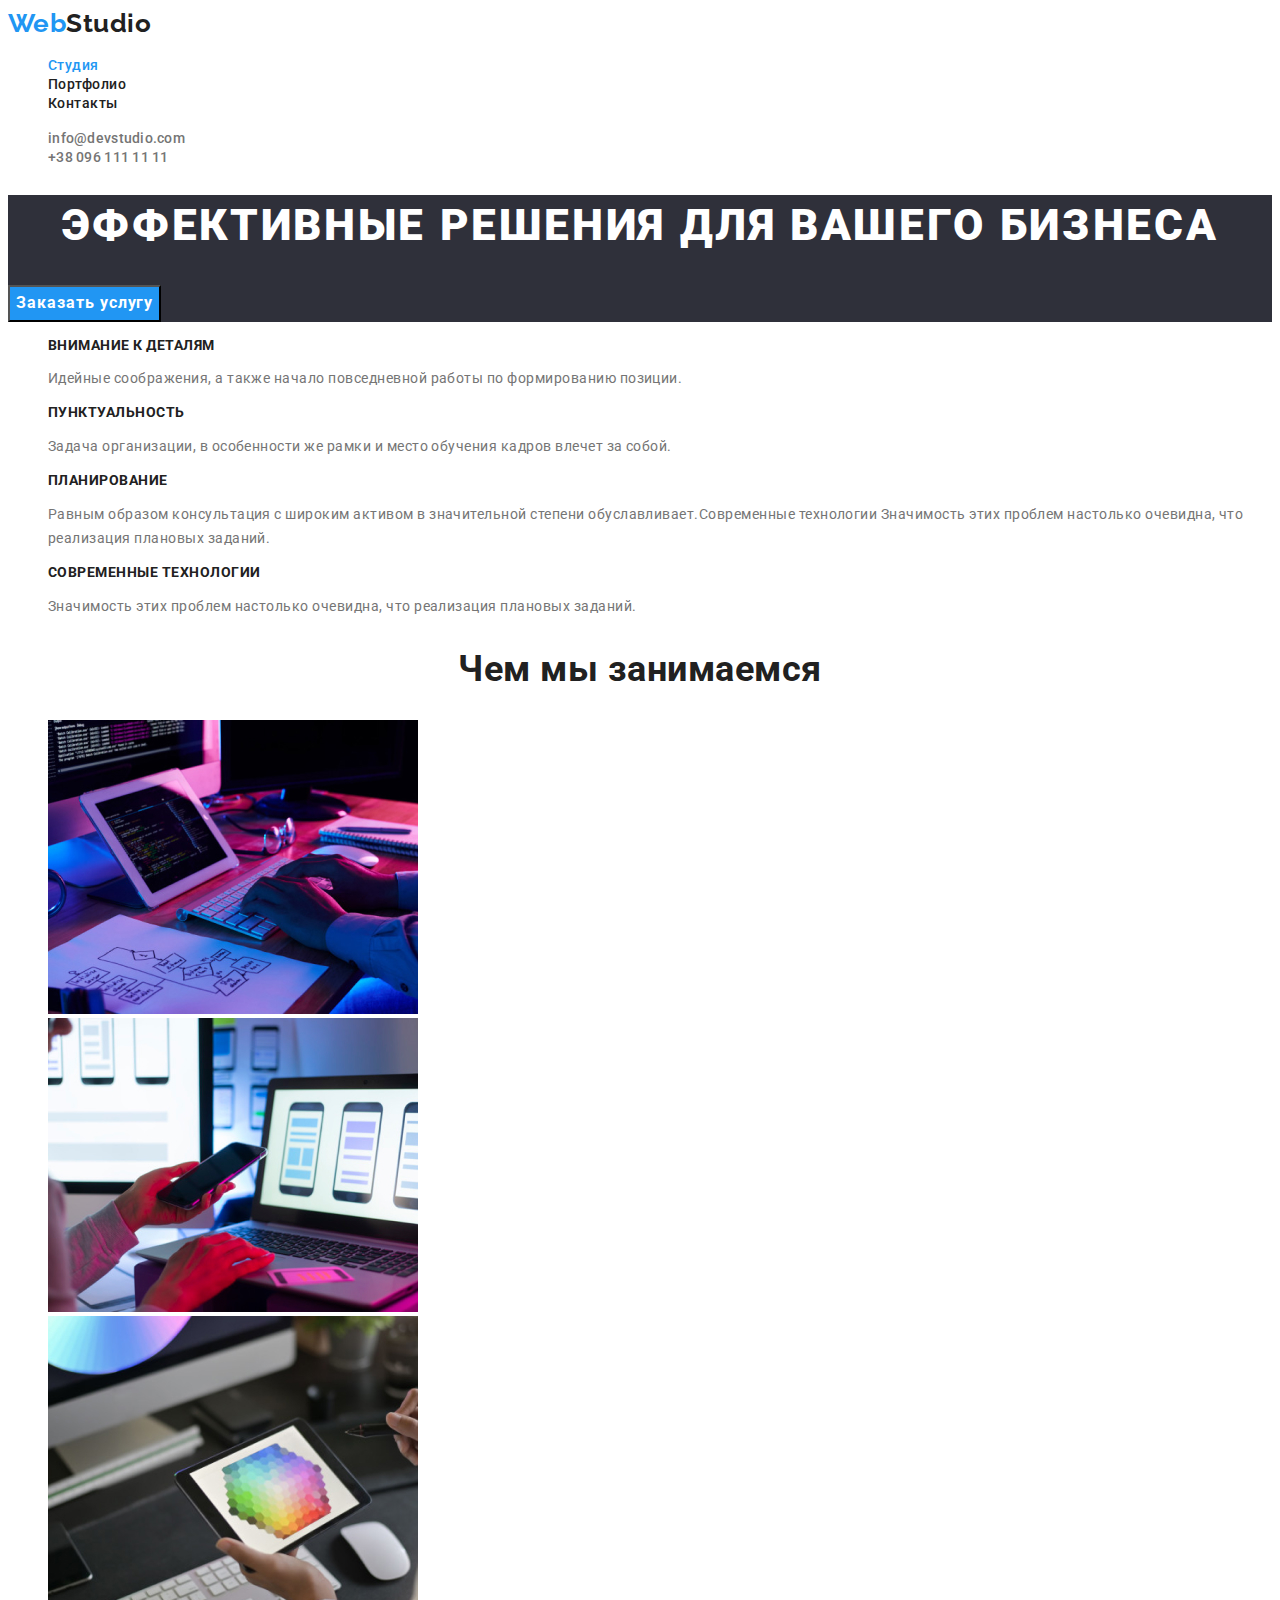
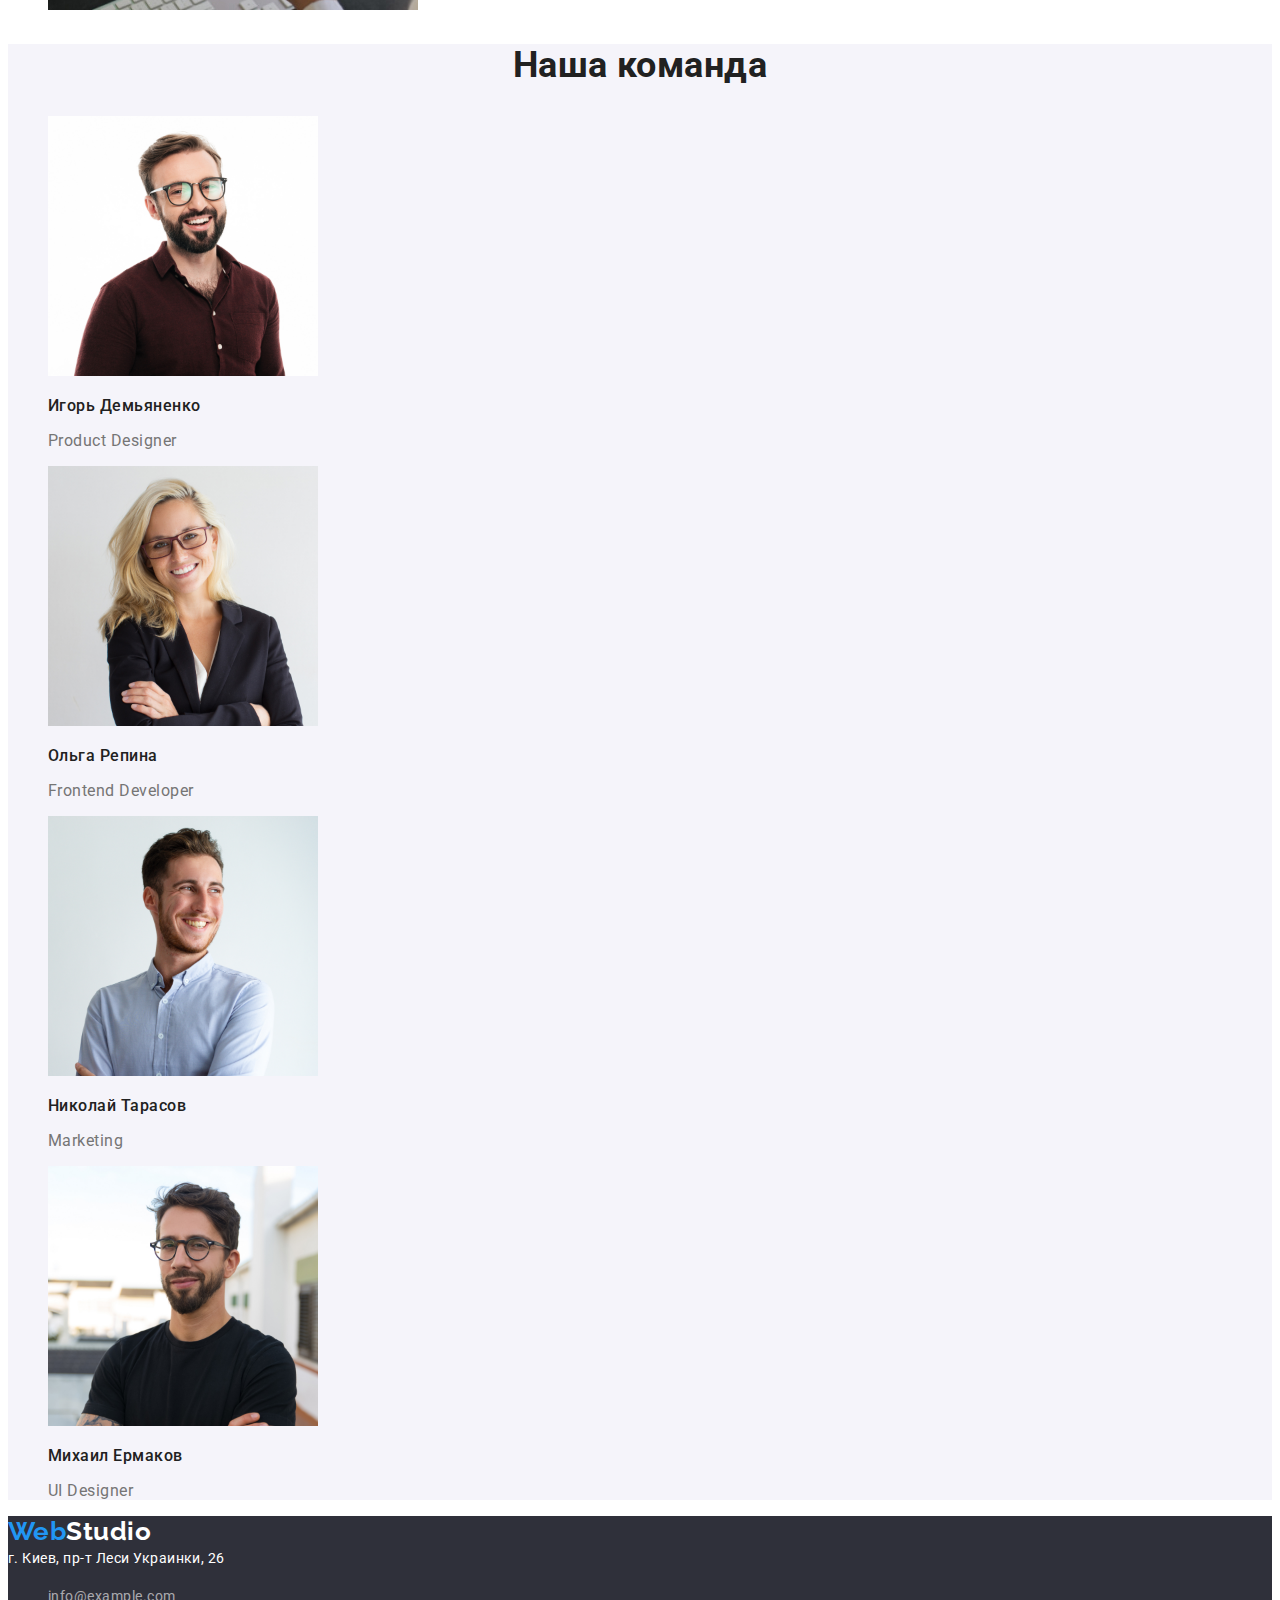
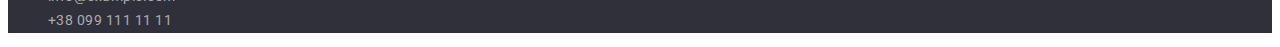
<file: index.html>
<!DOCTYPE html>
<html lang="en">
<head>
  <meta charset="UTF-8">
  <meta http-equiv="X-UA-Compatible" content="IE=edge">
  <meta name="viewport" content="width=device-width, initial-scale=1.0">
  <title>Document</title>
  <link href="https://fonts.googleapis.com/css2?family=Raleway:wght@700&family=Roboto:wght@400;500;700;900&display=swap"
    rel="stylesheet">
  <link rel="stylesheet" href="./css/styles.css">
</head>
<body>
  <header>
    <nav>
      <a class="logo" href="/">Web<span class="logo-accent">Studio</span></a>
      <ul class="navigation list">
        <li><a class="current" href="./index.html">Студия</a></li>
        <li><a href="./portfolio.html">Портфолио</a></li>
        <li><a href="">Контакты</a></li>
      </ul>
    </nav>
    <ul class="contacts list">
      <li>
        <a href="mailto:info@devstudio.com">info@devstudio.com</a>
      </li>
      <li>
        <a href="tel:0961111111">+38 096 111 11 11</a>
      </li>
    </ul>
  </header>
  
  <main>
    <section class="hero">
      <h1>Эффективные решения для вашего бизнеса</h1>
      <button class="hero-btn" type="button">Заказать услугу</button>
    </section>
  
    <section>
      <h2 hidden>Особенности</h2>
      <ul class="features-text list">
          <li>
            <h3 class="features-heder">Внимание к деталям</h3>
            <p>Идейные соображения, а также начало повседневной работы по формированию позиции.</p>
          </li>
          <li>
            <h3 class="features-heder">Пунктуальность</h3>
            <p>Задача организации, в особенности же рамки и место обучения кадров влечет за собой.</p>
          </li>
          <li>
            <h3 class="features-heder">Планирование</h3>
            <p>Равным образом консультация с широким активом в значительной степени обуславливает.Современные технологии
            Значимость этих проблем настолько очевидна, что реализация плановых заданий.</p>
          </li>
          <li>
            <h3 class="features-heder">Современные технологии</h3>
            <p>Значимость этих проблем настолько очевидна, что реализация плановых заданий.</p>
          </li>
      </ul>
    </section>
  
    <section>
      <h2>Чем мы занимаемся</h2>
        <ul class="list">
          <li>
          <img src="./img/img.jpg" alt="разработка" width="370">
          </li>
          <li>
          <img src="./img/img(1).jpg" alt="мобильные версии" width="370">
          </li>
          <li>
          <img src="./img/img(2).jpg" alt="дизайн" width="370">
          </li>
        </ul>
    </section>
  
    <section class="command">
      <h2>Наша команда</h2>
        <ul class="command-text list">
          <li> 
            <img src="./img/photo1.jpg" alt="photo" width="270">
            <h3 class="command-heder">Игорь Демьяненко</h3>
            <p>Product Designer</p>
          </li>
          <li>
            <img src="./img/photo2.jpg" alt="photo" width="270">
            <h3 class="command-heder">Ольга Репина</h3>
            <p>Frontend Developer</p>
          </li>
          <li>
            <img src="./img/photo3.jpg" alt="photo" width="270">
            <h3 class="command-heder">Николай Тарасов</h3>
            <p>Marketing</p>
          </li>
          <li>
            <img src="./img/photo4.jpg" alt="photo" width="270">
            <h3 class="command-heder">Михаил Ермаков</h3>
            <p>UI Designer</p>
          </li>
        </ul>
    </section>
  </main>
  
  <footer class="footer">
    <a class="logo" href="/">Web<span class="logo-accent-footer">Studio</span></a>
    <address class="address"> г. Киев, пр-т Леси Украинки, 26
      <ul class="address-contacts list">
        <li>
          <a href="mailto:info@example.com"> info@example.com</a>
        </li>
        <li>
          <a href="tel:+380991111111"> +38 099 111 11 11</a>
        </li>
      </ul>
    </address>
  </footer>
</body>
</html>
</file>
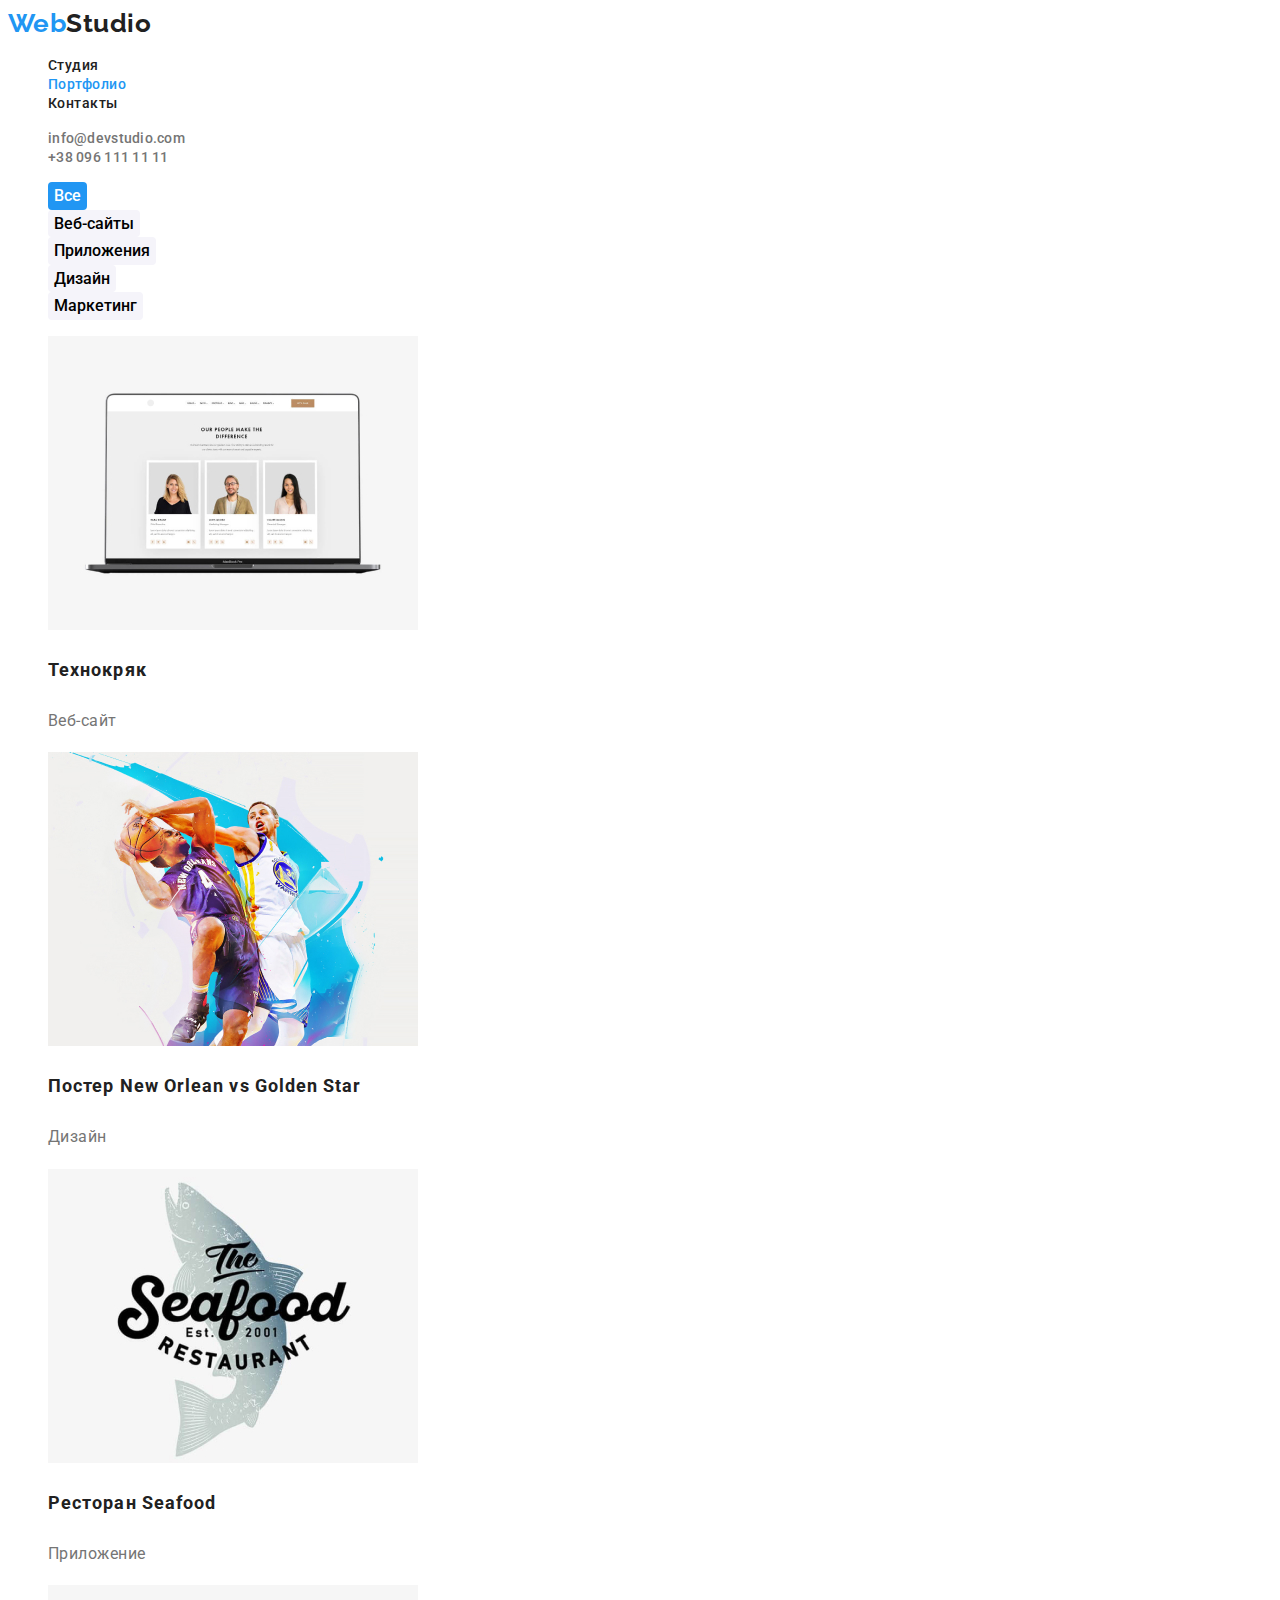
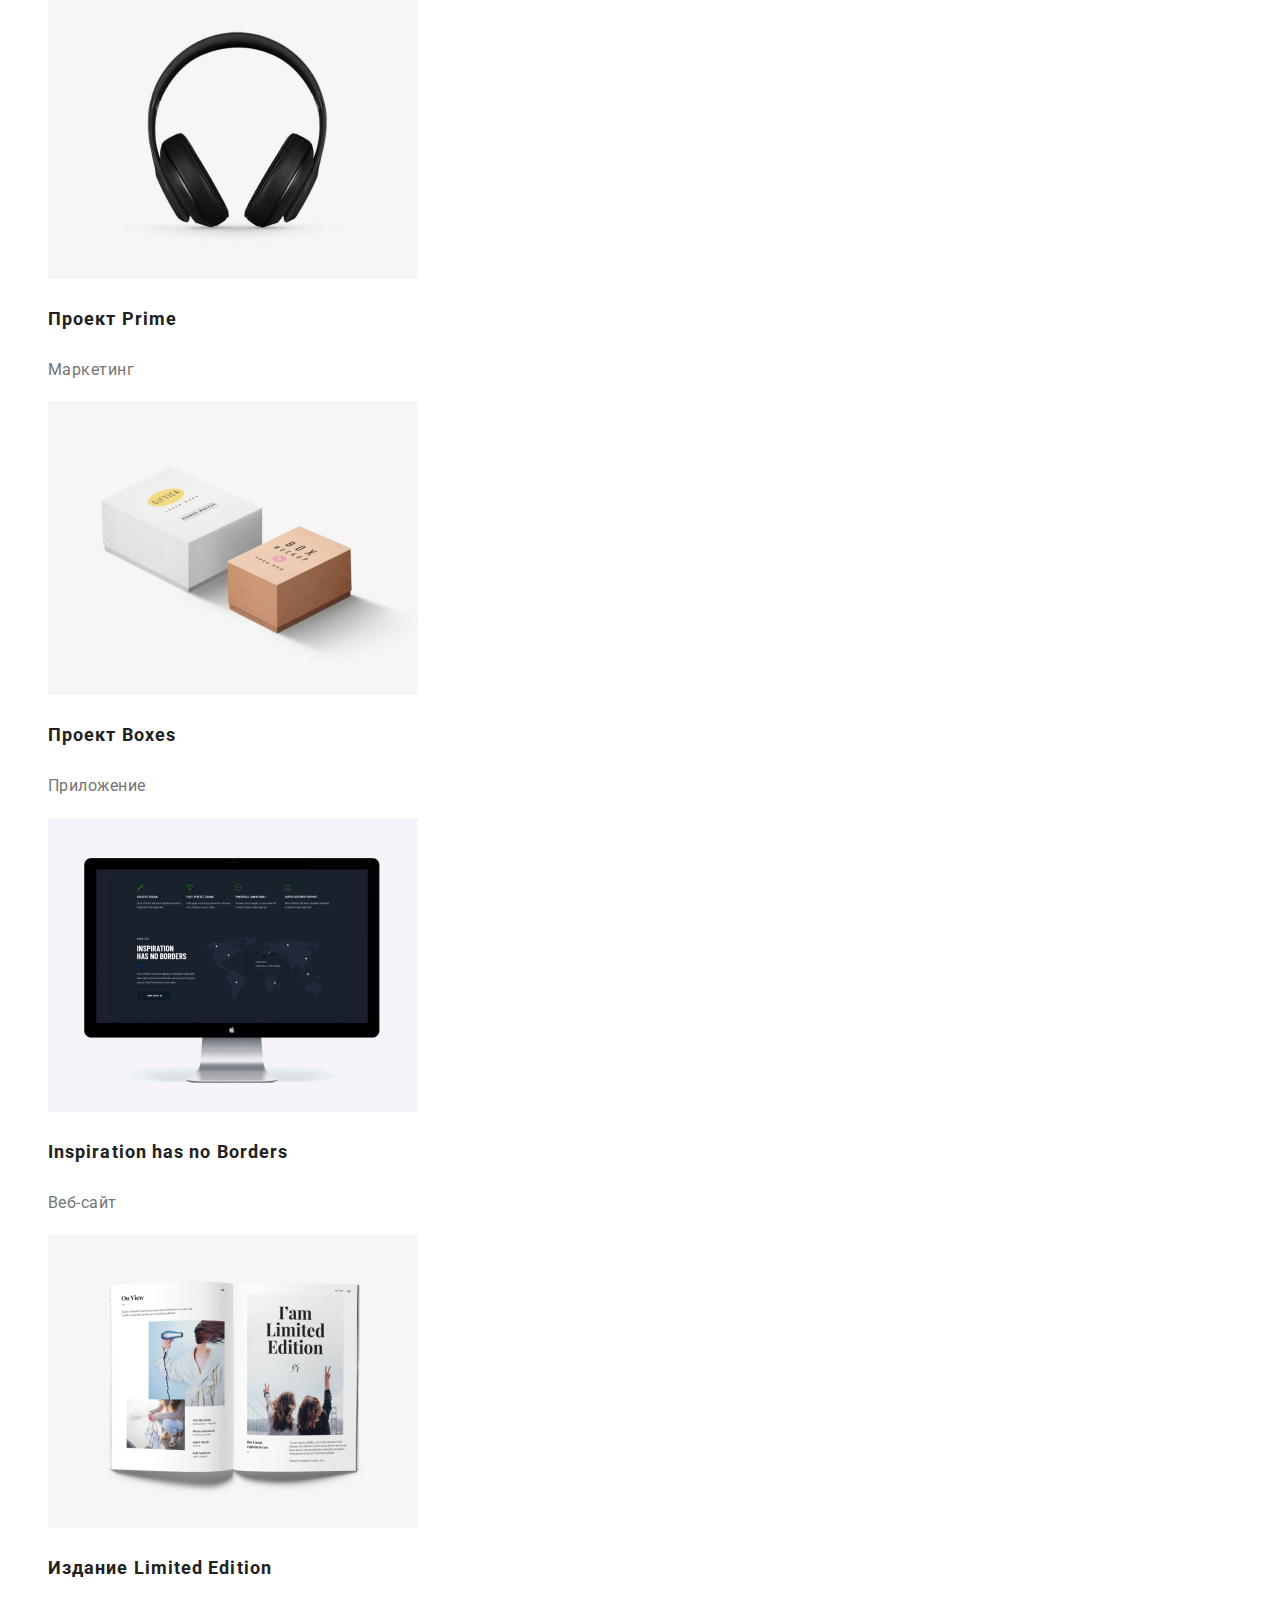
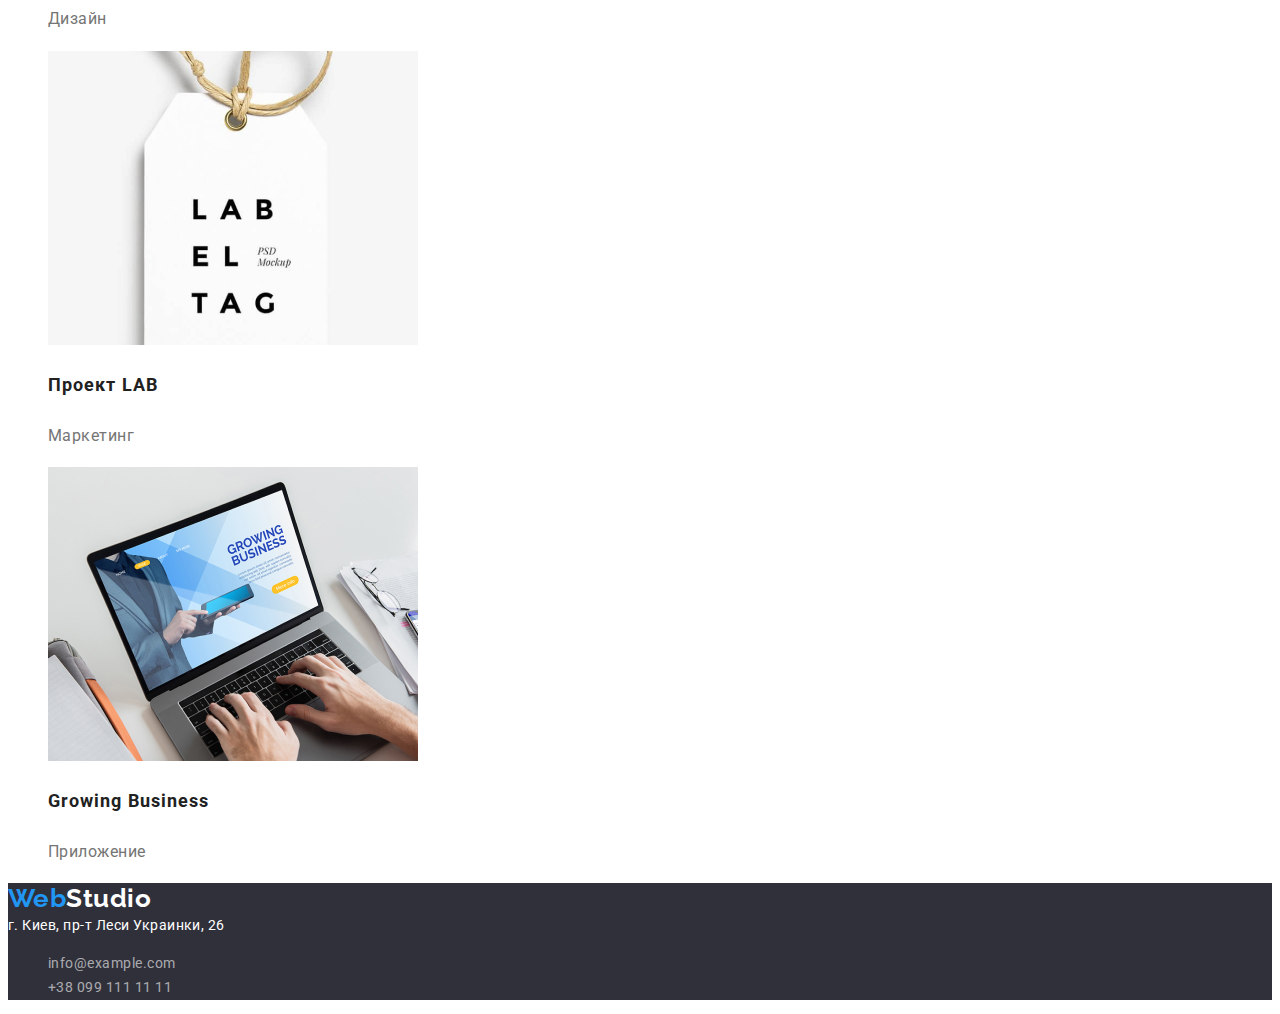
<file: portfolio.html>
<!DOCTYPE html>
<html lang="en">
<head>
  <meta charset="UTF-8">
  <meta http-equiv="X-UA-Compatible" content="IE=edge">
  <meta name="viewport" content="width=device-width, initial-scale=1.0">
  <title>Document</title>
  <link href="https://fonts.googleapis.com/css2?family=Raleway:wght@700&family=Roboto:wght@400;500;700;900&display=swap"
    rel="stylesheet">
  <link rel="stylesheet" href="./css/styles.css">
</head>
<body>
  <header>
    <nav>
      <a class="logo" href="/">Web<span class="logo-accent">Studio</span></a>
      <ul class="navigation list">
        <li><a href="./index.html">Студия</a></li>
        <li><a class="current" href="./portfolio.html">Портфолио</a></li>
        <li><a href="">Контакты</a></li>
      </ul>
    </nav>
    <ul class="contacts list">
      <li>
        <a href="mailto:info@devstudio.com">info@devstudio.com</a>
      </li>
      <li>
        <a href="tel:0961111111">+38 096 111 11 11</a>
      </li>
    </ul>
  </header>

  <main>
    <h1 hidden>Портфолио</h1>
    <section>
      <ul class="filters list">
        <li>
          <button class="list-btn current" type="button">Все</button>
        </li>
        <li>
          <button class="list-btn" type="button">Веб-сайты</button>
        </li>
        <li>
          <button class="list-btn" type="button">Приложения</button>
        </li>
        <li>
          <button class="list-btn" type="button">Дизайн</button>
        </li>
        <li>
          <button class="list-btn" type="button">Маркетинг</button>
        </li>
      </ul>

      <ul class="list">
        <li>
          <a href="">
            <img src="./img2/img.jpg" alt="веб-сайт Технокряк" width="370"> 
            <h3 class="portfolio-heder" >Технокряк</h3> 
            <p class="portfolio-text">Веб-сайт</p>
          </a>
        </li>
        <li>
          <a href="">
            <img src="./img2/img(1).jpg" alt="постер New Orlean vs Golden Star" width="370">
            <h3 class="portfolio-heder" >Постер New Orlean vs Golden Star</h3>
            <p class="portfolio-text">Дизайн</p>
          </a>
        </li>
        <li>
          <a href="">
            <img src="./img2/img(2).jpg" alt="приложение ресторан Seafood" width="370">
            <h3 class="portfolio-heder" >Ресторан Seafood</h3>
            <p class="portfolio-text">Приложение</p>
          </a>
        </li>
        <li>
          <a href="">
            <img src="./img2/img(3).jpg" alt="Проект Prime" width="370">
            <h3 class="portfolio-heder" >Проект Prime</h3>
            <p class="portfolio-text">Маркетинг</p>
          </a>
        </li>
        <li>
          <a href="">
            <img src="./img2/img(4).jpg" alt="Проект Boxes" width="370">
            <h3 class="portfolio-heder" >Проект Boxes</h3>
            <p class="portfolio-text">Приложение</p>
          </a>
        </li>
        <li>
          <a href="">
            <img src="./img2/img(5).jpg" alt="веб-сайт Inspiration has no Borders" width="370">
            <h3 class="portfolio-heder" >Inspiration has no Borders</h3>
            <p class="portfolio-text">Веб-сайт</p>
          </a>
        </li>
        <li>
          <a href="">
            <img src="./img2/img(6).jpg" alt="дизайн издания Limited Edition" width="370">
            <h3 class="portfolio-heder" >Издание Limited Edition</h3>
            <p class="portfolio-text">Дизайн</p>
          </a>
        </li>
        <li>
          <a href="">
            <img src="./img2/img(7).jpg" alt="Проект LAB" width="370">
            <h3 class="portfolio-heder" >Проект LAB</h3>
            <p class="portfolio-text">Маркетинг</p>
          </a>
        </li>
        <li>
          <a href="">
            <img src="./img2/img(8).jpg" alt="Приложение Growing Business" width="370">
            <h3 class="portfolio-heder" >Growing Business</h3>
            <p class="portfolio-text">Приложение</p>
          </a>
        </li>
      </ul>
    </section>
  </main>

  <footer class="footer">
    <a class="logo" href="/">Web<span class="logo-accent-footer">Studio</span></a>
    <address class="address"> г. Киев, пр-т Леси Украинки, 26
      <ul class="address-contacts list">
        <li>
          <a href="mailto:info@example.com"> info@example.com</a>
        </li>
        <li>
          <a href="tel:+380991111111"> +38 099 111 11 11</a>
        </li>
      </ul>
    </address>
  </footer>
</body>
</html>
</file>
<file: css/styles.css>
:root {
  --main-font: "Roboto", sans-serif;
  --main-color: #757575;
  --accent-color: #2196f3;
  --background-color: #2f303a;
  --text-color: #212121;
  --white-text: #ffffff;
}

body {
  font-family: var(--main-font);
  letter-spacing: 0.03em;
  color: var(--main-color);
}

a {
  text-decoration: none;
}

.list {
  list-style: none;
}

.logo {
  font-family: Raleway;
  font-weight: 700;
  font-size: 26px;
  line-height: 1.19;
  text-decoration: none;
  color: var(--accent-color);
}

.logo-accent {
  color: var(--text-color);
}

.logo-accent-footer {
  color: var(--white-text);
}

.navigation a {
  font-weight: 500;
  font-size: 14px;
  line-height: 1.14;
  text-decoration: none;
  color: var(--text-color);
}

.navigation a:hover,
.navigation a:focus {
  color: var(--accent-color);
}

.navigation .current {
  color: var(--accent-color);
}

.contacts a {
  font-weight: 500;
  font-size: 14px;
  line-height: 1.14;
  letter-spacing: 0.02em;
  text-decoration: none;
  color: var(--main-color);
}

.contacts a:hover,
.contacts a:focus {
  color: var(--accent-color);
}

/*страница студии*/
h1 {
  font-weight: 900;
  font-size: 44px;
  line-height: 1.37;
  text-align: center;
  letter-spacing: 0.06em;
  text-transform: uppercase;
  color: var(--white-text);
}

.hero {
  background-color: var(--background-color);
}

.hero-btn {
  font-family: var(--main-font);
  font-weight: 700;
  font-size: 16px;
  line-height: 1.9;
  letter-spacing: 0.06em;
  cursor: pointer;
  color: var(--white-text);
  background-color: #2196f3;
}

.hero-btn:hover,
.hero-btn:focus {
  background-color: #188ce8;
}

h2 {
  font-weight: 700;
  font-size: 36px;
  line-height: 1.17;
  text-align: center;
  text-decoration: none;
  color: var(--text-color);
}

.features-text p {
  font-size: 14px;
  line-height: 1.7;
}

.features-heder {
  font-weight: 700;
  font-size: 14px;
  line-height: 1.14;
  text-decoration: none;
  text-transform: uppercase;
  color: var(--text-color);
}

.command {
  background-color: #f5f4fa;
}

.command-heder {
  font-weight: 500;
  font-size: 16px;
  line-height: 1.19;
  color: var(--text-color);
}

.command-text p {
  font-size: 16px;
  line-height: 1.19;
}

/* Футер */

.footer {
  background-color: var(--background-color);
}

.address {
  font-style: normal;
  font-size: 14px;
  line-height: 1.7;
  text-decoration: none;
  color: var(--white-text);
}

.address-contacts a {
  font-style: normal;
  font-size: 14px;
  line-height: 1.71;
  text-decoration: none;
  color: rgba(255, 255, 255, 0.6);
}

.address-contacts a:hover,
.address-contacts a:focus {
  color: var(--accent-color);
}

/* Портфолио*/

.list-btn {
  font-family: var(--main-font);
  font-weight: 500;
  font-size: 16px;
  line-height: 1.6;
  cursor: pointer;
  border: none;
  border-radius: 4px;
  background: #f5f4fa;
}

.list-btn:hover,
.list-btn:focus {
  color: var(--white-text);
  background-color: var(--accent-color);
}

.filters .current {
  color: var(--white-text);
  background-color: var(--accent-color);
}

.portfolio-heder {
  font-weight: 700;
  font-size: 18px;
  line-height: 2;
  letter-spacing: 0.06em;
  color: var(--text-color);
}

.portfolio-text {
  font-size: 16px;
  line-height: 1.9;
  color: var(--main-color);
}
</file>
